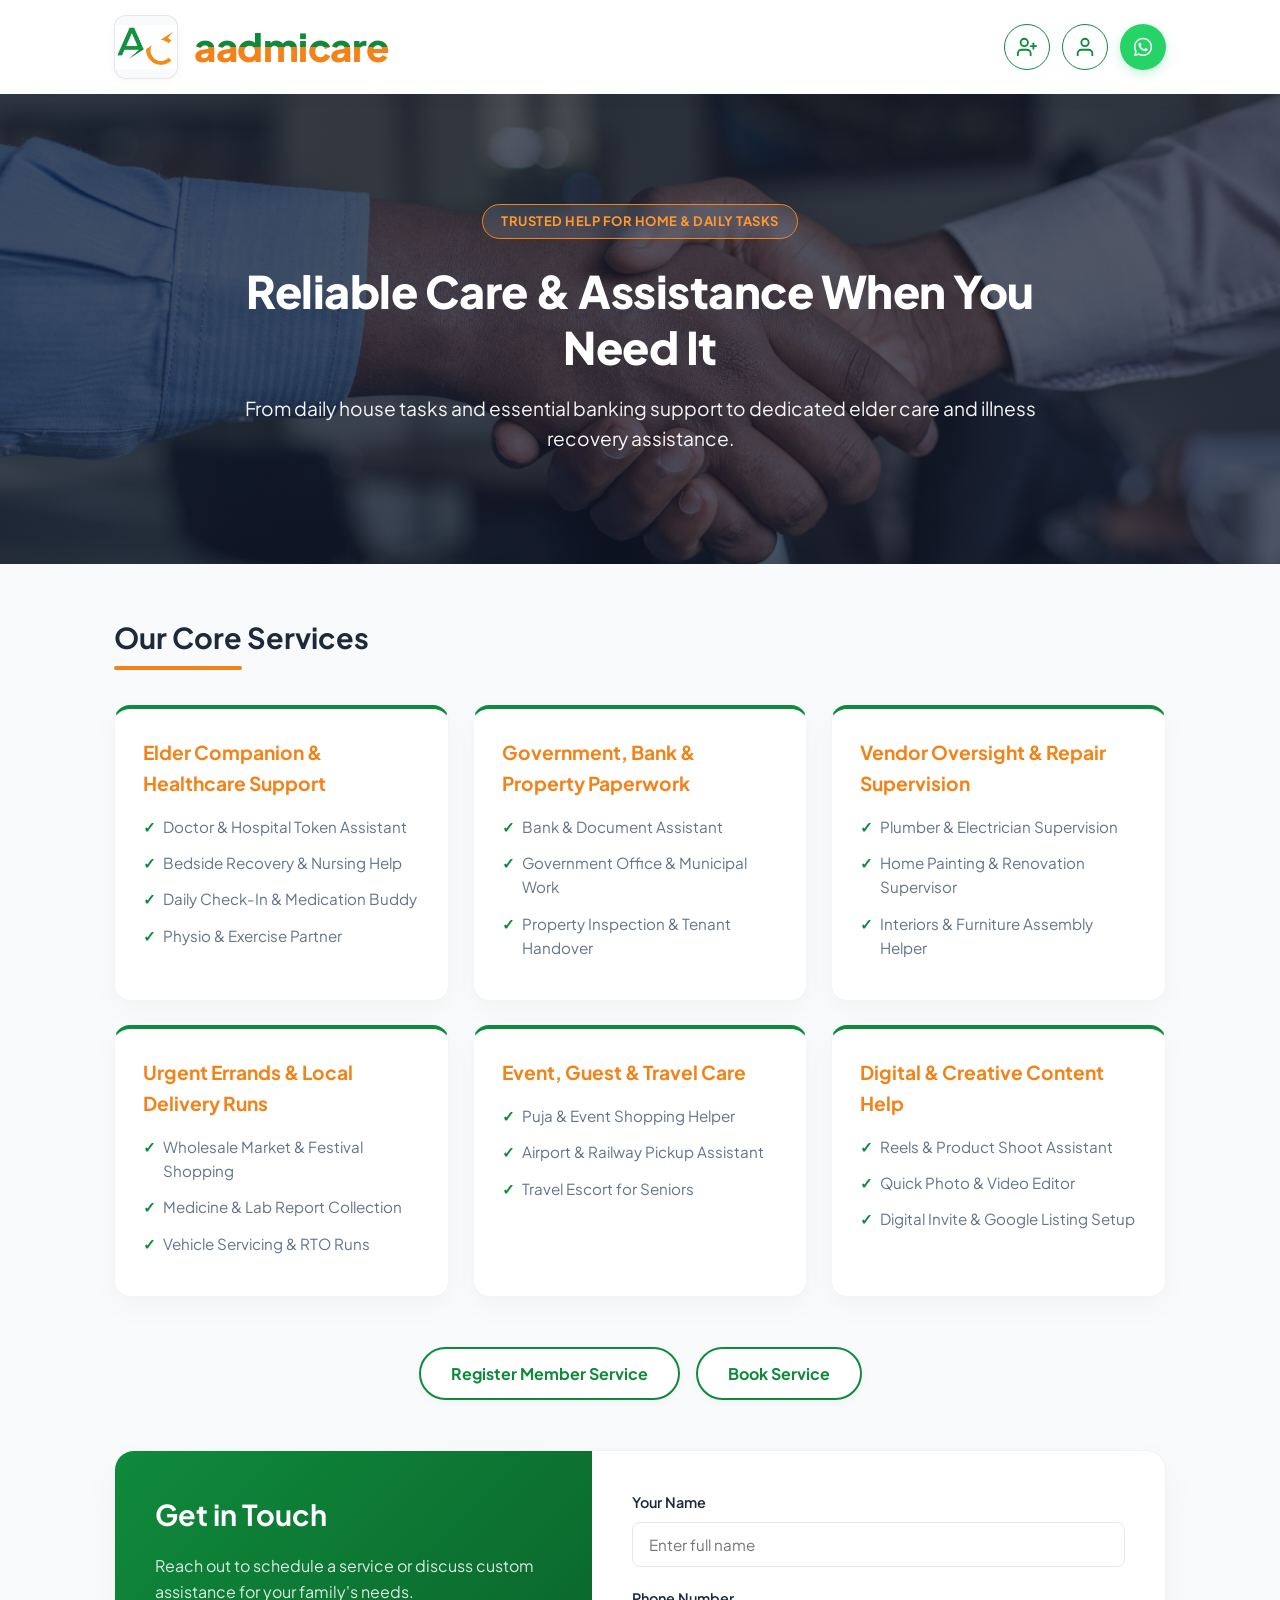
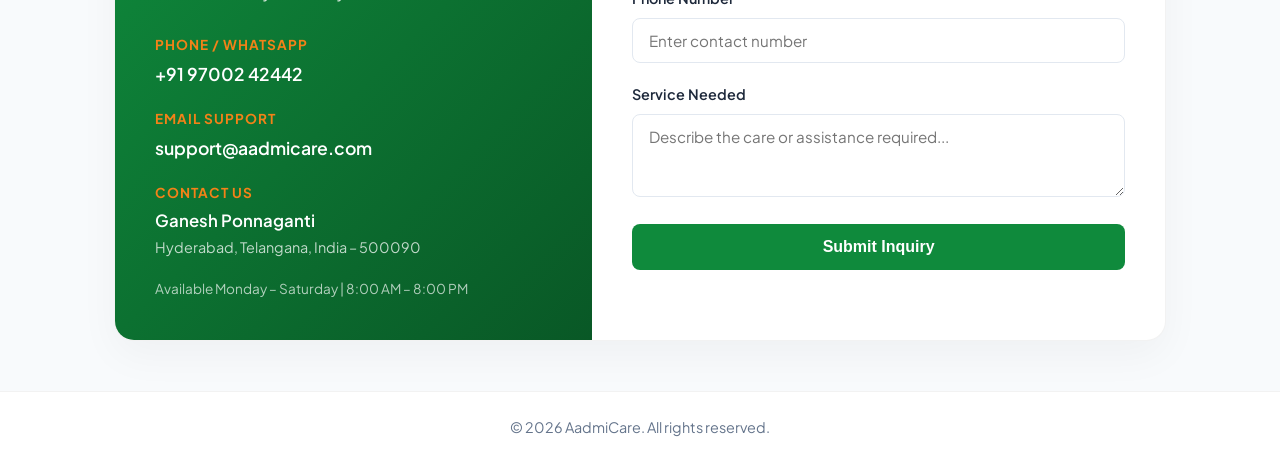
<file: index.html>
<!DOCTYPE html>
<html>
  <head>
    <meta http-equiv="refresh" content="0; url='/in/'" />
    <script type="text/javascript">
      window.location.href = "/in/";
    </script>
  </head>
  <body>
    <p>Redirecting to <a href="/in/">AadmiCare India</a>...</p>
  </body>
</html>
</file>
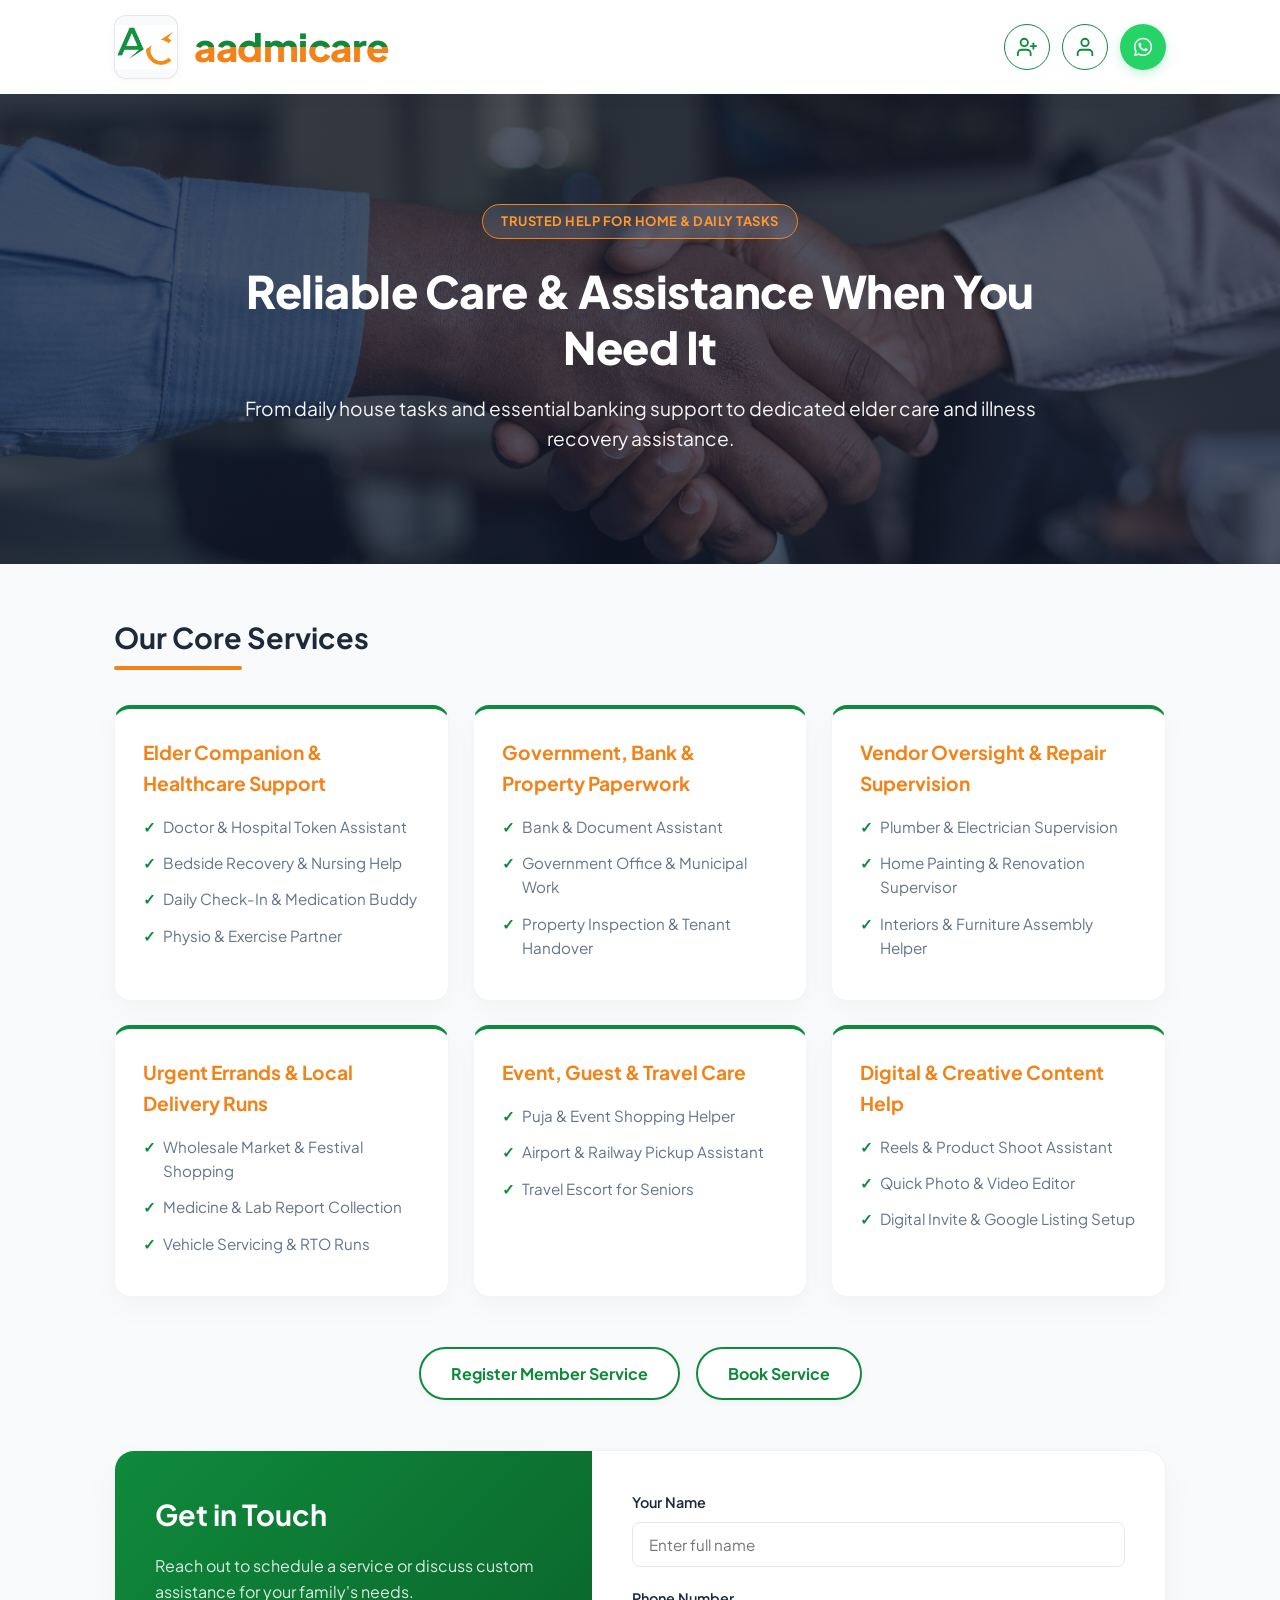
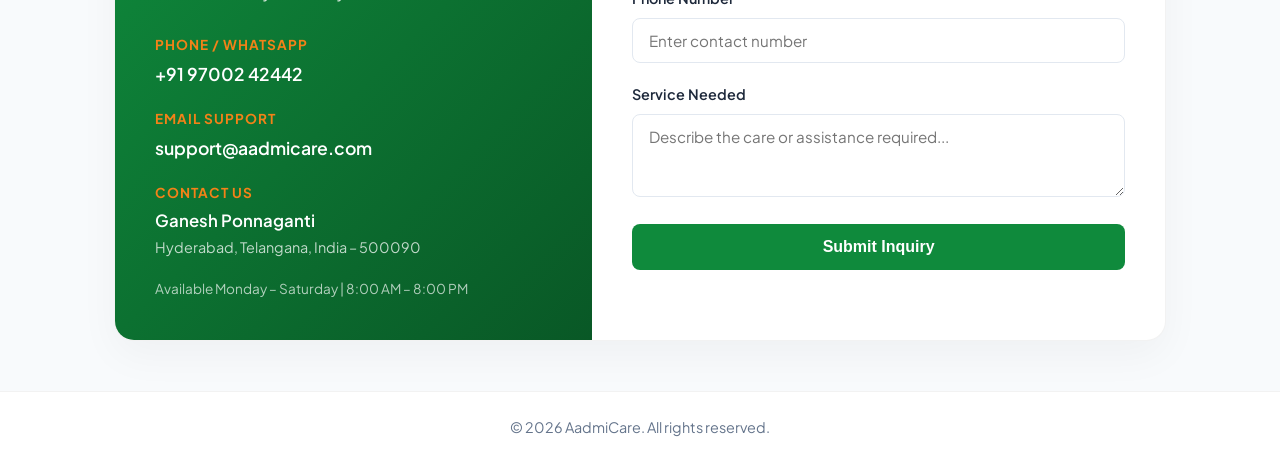
<file: in/index.html>
<!DOCTYPE html>
<html lang="en">
<head>
  <meta charset="UTF-8" />
  <meta name="viewport" content="width=device-width, initial-scale=1.0" />
  <title>AadmiCare - Trusted Help for Home Tasks</title>
  <link rel="preconnect" href="https://fonts.googleapis.com">
  <link rel="preconnect" href="https://fonts.gstatic.com" crossorigin>
  <link href="https://fonts.googleapis.com/css2?family=Plus+Jakarta+Sans:wght@400;500;600;700;800&display=swap" rel="stylesheet">
  <link rel="stylesheet" href="css/style.css" />
</head>
<body>

  <!-- Header -->
  <header>
    <div class="nav-container">
      <a href="#" class="brand-logo-wrapper">
        <div class="logo-square-box">
          <img src="logo.png" alt="AadmiCare Symbol" />
        </div>
        <span class="brand-text">aadmicare</span>
      </a>

      <div class="header-actions">
        <button class="icon-btn" onclick="openModal('memberModal')" title="Join as Care Member" aria-label="Join as Care Member">
          <svg viewBox="0 0 24 24" fill="none" stroke-width="2" stroke-linecap="round" stroke-linejoin="round">
            <path d="M16 21v-2a4 4 0 0 0-4-4H6a4 4 0 0 0-4 4v2"></path>
            <circle cx="9" cy="7" r="4"></circle>
            <line x1="19" y1="8" x2="19" y2="14"></line>
            <line x1="16" y1="11" x2="22" y2="11"></line>
          </svg>
        </button>

        <button class="icon-btn" onclick="openModal('customerModal')" title="Register Customer" aria-label="Register Customer">
          <svg viewBox="0 0 24 24" fill="none" stroke-width="2" stroke-linecap="round" stroke-linejoin="round">
            <path d="M20 21v-2a4 4 0 0 0-4-4H8a4 4 0 0 0-4 4v2"></path>
            <circle cx="12" cy="7" r="4"></circle>
          </svg>
        </button>

        <a href="https://wa.me/919700242442" class="icon-btn icon-btn-whatsapp" target="_blank" title="WhatsApp" aria-label="Chat on WhatsApp">
          <svg viewBox="0 0 24 24">
            <path d="M12.04 2C6.58 2 2.13 6.45 2.13 11.91c0 1.75.46 3.45 1.32 4.95L2.05 22l5.28-1.38a9.9 9.9 0 0 0 4.71 1.2h.01c5.46 0 9.9-4.45 9.9-9.91.01-5.46-4.44-9.91-9.91-9.91zm0 18.14h-.01a8.2 8.2 0 0 1-4.18-1.15l-.3-.18-3.13.82.83-3.05-.2-.31a8.21 8.21 0 0 1-1.26-4.36c0-4.54 3.7-8.24 8.25-8.24 2.2 0 4.27.86 5.83 2.42a8.18 8.18 0 0 1 2.41 5.83c0 4.55-3.7 8.24-8.24 8.24zm4.52-6.17c-.25-.12-1.47-.72-1.69-.81-.23-.08-.39-.12-.56.13-.17.25-.64.81-.78.97-.14.17-.29.19-.53.06-.25-.12-1.05-.39-2-1.23-.74-.66-1.24-1.48-1.39-1.73-.14-.25-.02-.38.11-.51.11-.11.25-.29.37-.43.12-.15.16-.25.25-.42.08-.17.04-.31-.02-.43-.06-.12-.56-1.35-.77-1.85-.2-.48-.41-.42-.56-.43-.14-.01-.31-.01-.48-.01-.17 0-.43.06-.66.31-.23.25-.86.84-.86 2.05 0 1.21.88 2.38 1 2.54.12.17 1.73 2.64 4.2 3.7.59.25 1.05.4 1.41.52.59.19 1.13.16 1.55.1.47-.07 1.47-.6 1.68-1.18.21-.58.21-1.08.14-1.18-.06-.11-.23-.17-.48-.29z"/>
          </svg>
        </a>
      </div>
    </div>
  </header>

  <!-- Hero Section -->
  <section class="hero">
    <div class="hero-container">
      <span class="badge">Trusted Help for Home & Daily Tasks</span>
      <h1>Reliable Care & Assistance <span>When You Need It</span></h1>
      <p>From daily house tasks and essential banking support to dedicated elder care and illness recovery assistance.</p>
    </div>
  </section>

  <!-- Main Content -->
  <main class="main-container">
    
    <div class="section-header">
      <h2>Our Core Services</h2>
    </div>

    <!-- Services Grid -->
    <div class="services-grid">
      <div class="service-card">
        <h3>Elder Companion & Healthcare Support</h3>
        <ul>
          <li>Doctor & Hospital Token Assistant</li>
          <li>Bedside Recovery & Nursing Help</li>
          <li>Daily Check-In & Medication Buddy</li>
          <li>Physio & Exercise Partner</li>
        </ul>
      </div>

      <div class="service-card">
        <h3>Government, Bank & Property Paperwork</h3>
        <ul>
          <li>Bank & Document Assistant</li>
          <li>Government Office & Municipal Work</li>
          <li>Property Inspection & Tenant Handover</li>
        </ul>
      </div>

      <div class="service-card">
        <h3>Vendor Oversight & Repair Supervision</h3>
        <ul>
          <li>Plumber & Electrician Supervision</li>
          <li>Home Painting & Renovation Supervisor</li>
          <li>Interiors & Furniture Assembly Helper</li>
        </ul>
      </div>

      <div class="service-card">
        <h3>Urgent Errands & Local Delivery Runs</h3>
        <ul>
          <li>Wholesale Market & Festival Shopping</li>
          <li>Medicine & Lab Report Collection</li>
          <li>Vehicle Servicing & RTO Runs</li>
        </ul>
      </div>

      <div class="service-card">
        <h3>Event, Guest & Travel Care</h3>
        <ul>
          <li>Puja & Event Shopping Helper</li>
          <li>Airport & Railway Pickup Assistant</li>
          <li>Travel Escort for Seniors</li>
        </ul>
      </div>

      <div class="service-card">
        <h3>Digital & Creative Content Help</h3>
        <ul>
          <li>Reels & Product Shoot Assistant</li>
          <li>Quick Photo & Video Editor</li>
          <li>Digital Invite & Google Listing Setup</li>
        </ul>
      </div>
    </div>

    <!-- Service CTA Buttons -->
    <div class="service-cta-row">
      <button type="button" class="btn-cta btn-cta-outline" onclick="openModal('memberModal')">Register Member Service</button>
      <button type="button" class="btn-cta btn-cta-solid" onclick="openModal('customerModal')">Book Service</button>
    </div>

    <!-- Contact / Inquiry Block (loaded from modules/inquiry-form.html) -->
    <div id="inquiry-form-mount"></div>

  </main>

  <!-- Care Member Registration Modal (loaded from modules/member-registration.html) -->
  <div id="member-modal-mount"></div>

  <!-- Customer Registration Modal (loaded from modules/customer-registration.html) -->
  <div id="customer-modal-mount"></div>

  <!-- Footer -->
  <footer>
    <p>&copy; 2026 AadmiCare. All rights reserved.</p>
  </footer>

  <!-- Site Configuration (Google Apps Script URLs — edit this file only to update endpoints) -->
  <script src="js/config.js"></script>

  <!-- Form Submission & Modal Handling Script -->
  <script src="js/script.js"></script>

</body>
</html>
</file>
<file: in/css/style.css>
:root {
      --brand-green: #0F8A3C;
      --brand-orange: #F38218;
      --text-dark: #1E293B;
      --text-muted: #64748B;
      --bg-light: #F8FAFC;
      --white: #FFFFFF;
    }

    * { box-sizing: border-box; margin: 0; padding: 0; }
    
    body {
      font-family: 'Plus Jakarta Sans', sans-serif;
      color: var(--text-dark);
      background-color: var(--bg-light);
      line-height: 1.6;
    }

    /* Header & Square Box Logo */
    header {
      background: var(--white);
      box-shadow: 0 4px 20px rgba(0,0,0,0.03);
      position: sticky;
      top: 0;
      z-index: 100;
      padding: 12px 0;
    }

    .nav-container {
      max-width: 1100px;
      margin: 0 auto;
      padding: 0 24px;
      display: flex;
      justify-content: space-between;
      align-items: center;
      height: 70px;
    }

    .brand-logo-wrapper {
      display: flex;
      align-items: center;
      gap: 16px;
      text-decoration: none;
      height: 100%;
    }

    .logo-square-box {
      width: 64px;
      height: 64px;
      background-color: var(--bg-light);
      border: 1px solid rgba(0, 0, 0, 0.08);
      border-radius: 12px;
      display: flex;
      align-items: center;
      justify-content: center;
      padding: 6px;
      overflow: hidden;
      box-shadow: 0 2px 8px rgba(0,0,0,0.04);
    }

    .logo-square-box img {
      width: 100%;
      height: 100%;
      object-fit: contain;
      transform: scale(1.3);
    }

    .brand-text {
      font-size: 2.4rem;
      font-weight: 800;
      letter-spacing: -0.5px;
      line-height: 1;
      background: linear-gradient(to bottom, var(--brand-green) 50%, var(--brand-orange) 50%);
      -webkit-background-clip: text;
      -webkit-text-fill-color: transparent;
      background-clip: text;
    }

    .header-actions {
      display: flex;
      align-items: center;
      gap: 12px;
    }

    .btn-nav-outline {
      background: transparent;
      color: var(--brand-green);
      border: 1.5px solid var(--brand-green);
      padding: 9px 16px;
      border-radius: 50px;
      font-weight: 600;
      font-size: 14px;
      cursor: pointer;
      transition: all 0.2s;
    }

    .btn-nav-outline:hover {
      background: var(--brand-green);
      color: var(--white);
    }

    .header-cta {
      background-color: #25D366;
      color: var(--white);
      padding: 10px 20px;
      border-radius: 50px;
      text-decoration: none;
      font-weight: 600;
      font-size: 14px;
      display: inline-flex;
      align-items: center;
      gap: 8px;
      box-shadow: 0 4px 12px rgba(37, 211, 102, 0.25);
      transition: transform 0.2s;
    }

    .header-cta:hover { transform: translateY(-2px); }

    /* Icon Header Buttons */
    .icon-btn {
      width: 46px;
      height: 46px;
      border-radius: 50%;
      display: inline-flex;
      align-items: center;
      justify-content: center;
      border: 1.5px solid var(--brand-green);
      background: var(--white);
      cursor: pointer;
      transition: all 0.2s;
      text-decoration: none;
      flex-shrink: 0;
    }

    .icon-btn svg {
      width: 22px;
      height: 22px;
      stroke: var(--brand-green);
      transition: all 0.2s;
    }

    .icon-btn:hover {
      background: var(--brand-green);
    }

    .icon-btn:hover svg {
      stroke: var(--white);
    }

    .icon-btn-whatsapp {
      background-color: #25D366;
      border: none;
      box-shadow: 0 4px 12px rgba(37, 211, 102, 0.25);
    }

    .icon-btn-whatsapp svg {
      stroke: none;
      fill: var(--white);
    }

    .icon-btn-whatsapp:hover {
      background-color: #1fbd5a;
      transform: translateY(-2px);
    }

    /* Hero Section */
    .hero {
      position: relative;
      background: linear-gradient(rgba(15, 23, 42, 0.72), rgba(15, 23, 42, 0.72)), 
                  url('../hero-care.jpg');
      background-size: cover;
      background-position: center;
      padding: 110px 24px;
      text-align: center;
    }

    .hero-container {
      max-width: 850px;
      margin: 0 auto;
    }

    .badge {
      display: inline-block;
      background: rgba(148, 163, 184, 0.2);
      color: #FF9933;
      border: 1px solid var(--brand-orange);
      padding: 6px 18px;
      border-radius: 50px;
      font-weight: 700;
      font-size: 13px;
      text-transform: uppercase;
      letter-spacing: 0.5px;
      margin-bottom: 24px;
      backdrop-filter: blur(4px);
    }

    .hero h1 {
      font-size: 2.8rem;
      font-weight: 800;
      color: #FFFFFF;
      margin-bottom: 18px;
      letter-spacing: -0.5px;
      line-height: 1.25;
    }

    .hero h1 span { color: #FFFFFF; }

    .hero p {
      font-size: 1.2rem;
      color: #FFFFFF;
      opacity: 0.95;
      font-weight: 400;
    }

    /* Main Container */
    .main-container {
      max-width: 1100px;
      margin: 0 auto;
      padding: 50px 24px;
    }

    .section-header { margin-bottom: 35px; }

    .section-header h2 {
      font-size: 1.8rem;
      color: var(--text-dark);
      position: relative;
      display: inline-block;
    }

    .section-header h2::after {
      content: '';
      display: block;
      width: 50%;
      height: 4px;
      background: var(--brand-orange);
      border-radius: 2px;
      margin-top: 6px;
    }

    /* Grid Layout */
    .services-grid {
      display: grid;
      grid-template-columns: repeat(auto-fit, minmax(250px, 1fr));
      gap: 24px;
      margin-bottom: 50px;
    }

    .service-card {
      background: var(--white);
      border-radius: 16px;
      padding: 28px;
      box-shadow: 0 10px 30px rgba(0,0,0,0.03);
      border: 1px solid rgba(0,0,0,0.04);
      border-top: 4px solid var(--brand-green);
      transition: transform 0.2s, box-shadow 0.2s;
    }

    .service-card:hover {
      transform: translateY(-4px);
      box-shadow: 0 15px 35px rgba(0,0,0,0.06);
    }

    .service-card h3 {
      color: var(--brand-orange);
      font-size: 1.2rem;
      margin-bottom: 16px;
    }

    .service-card ul { list-style: none; }

    .service-card li {
      color: var(--text-muted);
      font-size: 0.95rem;
      margin-bottom: 12px;
      position: relative;
      padding-left: 20px;
    }

    .service-card li::before {
      content: "✓";
      color: var(--brand-green);
      font-weight: bold;
      position: absolute;
      left: 0;
    }

    /* Contact Section */
    .contact-wrapper {
      background: var(--white);
      border-radius: 20px;
      box-shadow: 0 15px 40px rgba(0,0,0,0.04);
      overflow: hidden;
      display: grid;
      grid-template-columns: 1fr 1.2fr;
      border: 1px solid rgba(0,0,0,0.05);
    }

    .contact-info {
      background: linear-gradient(135deg, var(--brand-green) 0%, #095826 100%);
      color: var(--white);
      padding: 40px;
      display: flex;
      flex-direction: column;
      justify-content: space-between;
    }

    .contact-info h2 { font-size: 1.8rem; margin-bottom: 16px; }
    .contact-info p { color: rgba(255,255,255,0.85); margin-bottom: 30px; }
    .info-item { margin-bottom: 20px; }

    .info-item strong {
      display: block;
      font-size: 0.85rem;
      text-transform: uppercase;
      letter-spacing: 1px;
      color: var(--brand-orange);
      margin-bottom: 4px;
    }

    .info-item a {
      color: var(--white);
      text-decoration: none;
      font-size: 1.1rem;
      font-weight: 600;
    }

    .contact-form { padding: 40px; }
    .form-group { margin-bottom: 20px; }

    .form-group label {
      display: block;
      font-size: 0.9rem;
      font-weight: 600;
      margin-bottom: 8px;
      color: var(--text-dark);
    }

    .form-group input, .form-group select, .form-group textarea {
      width: 100%;
      padding: 12px 16px;
      border: 1px solid #E2E8F0;
      border-radius: 8px;
      font-family: inherit;
      font-size: 0.95rem;
    }

    .form-row {
      display: grid;
      grid-template-columns: 1fr 1fr;
      gap: 16px;
    }

    .btn-submit {
      width: 100%;
      background-color: var(--brand-green);
      color: var(--white);
      border: none;
      padding: 14px;
      border-radius: 8px;
      font-weight: 700;
      font-size: 1rem;
      cursor: pointer;
      transition: background-color 0.2s;
    }

    .btn-submit:hover { background-color: #0d7834; }

    .form-response-msg {
      margin-top: 15px;
      font-size: 0.95rem;
      font-weight: 600;
      text-align: center;
      display: none;
    }

    /* Modal Overlay Styles */
    .modal-overlay {
      position: fixed;
      top: 0;
      left: 0;
      width: 100%;
      height: 100%;
      background: rgba(15, 23, 42, 0.7);
      display: none;
      justify-content: center;
      align-items: center;
      z-index: 1000;
      padding: 20px;
      backdrop-filter: blur(4px);
    }

    .modal-card {
      background: var(--white);
      width: 100%;
      max-width: 550px;
      border-radius: 20px;
      padding: 32px;
      box-shadow: 0 20px 50px rgba(0,0,0,0.2);
      position: relative;
      max-height: 90vh;
      overflow-y: auto;
    }

    .modal-close {
      position: absolute;
      top: 20px;
      right: 20px;
      background: none;
      border: none;
      font-size: 1.5rem;
      font-weight: bold;
      color: var(--text-muted);
      cursor: pointer;
    }

    .modal-card h2 {
      color: var(--brand-green);
      font-size: 1.6rem;
      margin-bottom: 6px;
    }

    .modal-card p {
      color: var(--text-muted);
      font-size: 0.9rem;
      margin-bottom: 20px;
    }

    /* Contact Us — Address Block */
    .info-item .address-name {
      display: block;
      color: var(--white);
      font-weight: 600;
      font-size: 1.05rem;
      margin-bottom: 2px;
    }

    .info-item .address-line {
      display: block;
      color: rgba(255, 255, 255, 0.75);
      font-size: 0.9rem;
      line-height: 1.5;
    }

    /* Service CTA Buttons (between Core Services and Get in Touch) */
    .service-cta-row {
      display: flex;
      gap: 16px;
      justify-content: center;
      flex-wrap: wrap;
      margin: 0 0 50px;
    }

    .btn-cta {
      padding: 14px 30px;
      border-radius: 50px;
      font-weight: 700;
      font-size: 1rem;
      cursor: pointer;
      border: none;
      transition: all 0.2s;
      font-family: inherit;
    }

    /* Both CTA buttons start with green outline & white background */
    .btn-cta-outline,
    .btn-cta-solid {
      background: var(--white);
      color: var(--brand-green);
      border: 2px solid var(--brand-green);
      padding: 14px 30px;
      border-radius: 50px;
      font-weight: 700;
      font-size: 1rem;
      cursor: pointer;
      transition: all 0.2s;
      box-shadow: 0 2px 8px rgba(0, 0, 0, 0.04);
    }

    /* Both CTA buttons turn full green on mouse hover */
    .btn-cta-outline:hover,
    .btn-cta-solid:hover {
      background: var(--brand-green);
      color: var(--white);
      border-color: var(--brand-green);
      transform: translateY(-2px);
      box-shadow: 0 6px 16px rgba(15, 138, 60, 0.25);
    }

    /* Opted Services — Hierarchical Checkbox Tree (in Member / Customer modals) */
    .services-select { margin-bottom: 22px; }

    .services-select > .services-label {
      display: block;
      font-size: 0.9rem;
      font-weight: 600;
      margin-bottom: 10px;
      color: var(--text-dark);
    }

    .service-category {
      border: 1px solid #E2E8F0;
      border-radius: 10px;
      padding: 12px 14px;
      margin-bottom: 10px;
      background: var(--bg-light);
    }

    .service-category-header {
      display: flex;
      align-items: center;
      gap: 10px;
      font-weight: 700;
      font-size: 0.95rem;
      color: var(--brand-green);
    }

    .service-items {
      margin-top: 10px;
      padding-left: 28px;
      display: flex;
      flex-direction: column;
      gap: 8px;
    }

    .service-item-row {
      display: flex;
      align-items: flex-start;
      gap: 10px;
      font-size: 0.88rem;
      color: var(--text-muted);
      cursor: pointer;
    }

    .service-category-header input,
    .service-item-row input {
      width: 17px;
      height: 17px;
      accent-color: var(--brand-green);
      flex-shrink: 0;
      margin-top: 1px;
      cursor: pointer;
    }

    footer {
      text-align: center;
      padding: 24px;
      color: var(--text-muted);
      font-size: 0.9rem;
      border-top: 1px solid rgba(0,0,0,0.05);
      background: var(--white);
    }

    @media (max-width: 768px) {
      .nav-container { height: auto; padding: 10px 14px; flex-wrap: nowrap; gap: 8px; }
      .brand-logo-wrapper { gap: 8px; min-width: 0; }
      .logo-square-box { width: 38px; height: 38px; border-radius: 9px; padding: 4px; flex-shrink: 0; }
      .brand-text { font-size: 1.3rem; letter-spacing: -0.3px; white-space: nowrap; }
      .header-actions { width: auto; justify-content: flex-end; gap: 6px; flex-shrink: 0; }
      .icon-btn { width: 34px; height: 34px; }
      .icon-btn svg { width: 16px; height: 16px; }
      .hero { padding: 70px 20px; }
      .hero h1 { font-size: 2rem; }
      .contact-wrapper { grid-template-columns: 1fr; }
      .contact-info, .contact-form { padding: 30px 20px; }
      .form-row { grid-template-columns: 1fr; }
      .service-cta-row { flex-direction: column; align-items: stretch; }
      .btn-cta { width: 100%; }
    }

    @media (max-width: 360px) {
      .brand-text { font-size: 1.1rem; }
      .logo-square-box { width: 34px; height: 34px; }
      .icon-btn { width: 30px; height: 30px; }
      .icon-btn svg { width: 14px; height: 14px; }
    }
</file>
